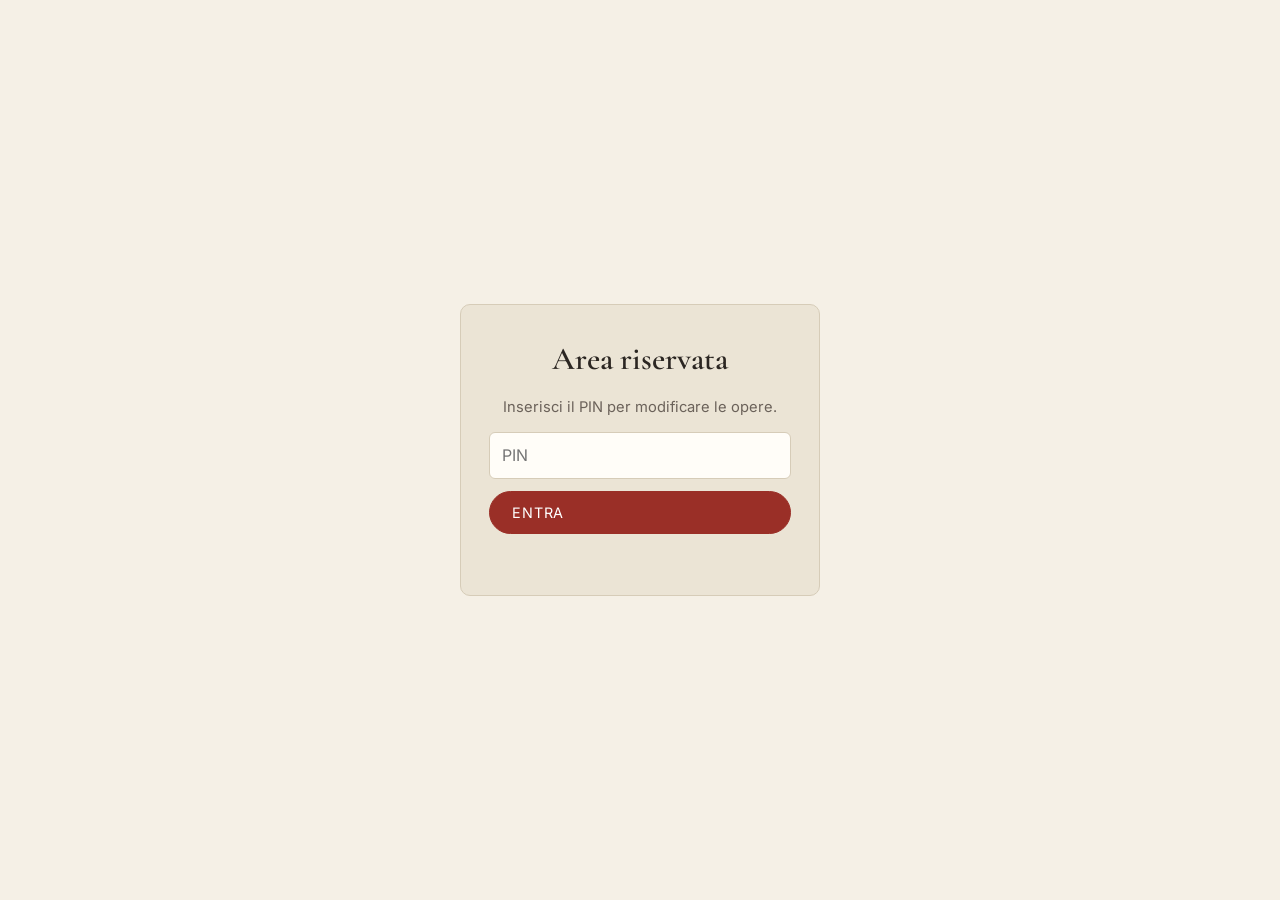
<file: admin/index.html>
<!doctype html>
<html lang="it">
<head>
  <meta charset="utf-8">
  <meta name="viewport" content="width=device-width, initial-scale=1">
  <meta name="robots" content="noindex, nofollow">
  <title>Pannello — Fiammetta Codari</title>
  <link rel="preconnect" href="https://fonts.googleapis.com">
  <link rel="preconnect" href="https://fonts.gstatic.com" crossorigin>
  <link href="https://fonts.googleapis.com/css2?family=Cormorant+Garamond:wght@500;600&family=Inter:wght@400;500&display=swap" rel="stylesheet">
  <link rel="stylesheet" href="../css/style.css">
  <link rel="stylesheet" href="admin.css">
</head>
<body>
  <div id="boot" style="padding:32px var(--gutter);max-width:560px;margin:0 auto;font-family:var(--sans)">
    <p><b>Caricamento del pannello…</b></p>
    <p style="color:var(--ink-soft);font-size:.92rem">Se resti su questa schermata, c'è un problema nel browser. Prova il pulsante qui sotto e, se non basta, scrivimi il messaggio d'errore che compare.</p>
    <pre id="boot-err" style="white-space:pre-wrap;color:#9a2f27"></pre>
    <button class="btn" type="button" onclick="try{localStorage.removeItem('fc_pin_hash');localStorage.removeItem('fc_gh_token');sessionStorage.clear()}catch(e){};location.reload()">Azzera dati salvati e riprova</button>
  </div>
  <script>
    window.addEventListener('error', function (e) { var b = document.getElementById('boot-err'); if (b) b.textContent += (e.message || e.error) + ' (' + (e.filename || '').split('/').pop() + ':' + e.lineno + ')\n'; });
    window.addEventListener('unhandledrejection', function (e) { var b = document.getElementById('boot-err'); if (b) b.textContent += String(e.reason && e.reason.message || e.reason) + '\n'; });
  </script>
  <!-- Gate PIN -->
  <div class="gate" id="gate" hidden>
    <form class="gate-box" id="gate-form" autocomplete="off">
      <h1 id="gate-title">Area riservata</h1>
      <p id="gate-msg"></p>
      <input type="password" id="pin" inputmode="numeric" autocomplete="current-password" placeholder="PIN" required minlength="4">
      <input type="password" id="pin2" inputmode="numeric" placeholder="Ripeti PIN" hidden>
      <button class="btn solid" type="submit">Entra</button>
      <p class="err" id="gate-err" role="alert"></p>
    </form>
  </div>

  <div id="app" hidden>
    <header class="pn-top">
      <div class="wrap pn-top-in">
        <strong class="brand">Pannello opere</strong>
        <div class="pn-actions">
          <a class="link" href="../index.html" target="_blank" rel="noopener">Vedi sito ↗</a>
          <span class="dirty" id="dirty" hidden>Modifiche non pubblicate</span>
          <button class="btn solid" id="publish" disabled>Pubblica</button>
        </div>
      </div>
      <div class="wrap">
        <nav class="tabs" role="tablist">
          <button role="tab" data-tab="works" aria-selected="true">Opere</button>
          <button role="tab" data-tab="cats" aria-selected="false">Categorie</button>
          <button role="tab" data-tab="site" aria-selected="false">Sito</button>
          <button role="tab" data-tab="git" aria-selected="false">Collegamento GitHub</button>
        </nav>
      </div>
    </header>

    <main class="wrap pn-main">
      <section id="tab-works"></section>
      <section id="tab-cats" hidden></section>
      <section id="tab-site" hidden></section>
      <section id="tab-git" hidden></section>
    </main>
  </div>

  <dialog id="dlg"></dialog>
  <div class="toast" id="toast" role="status" aria-live="polite"></div>
  <script src="admin.js?v=4"></script>
</body>
</html>
</file>
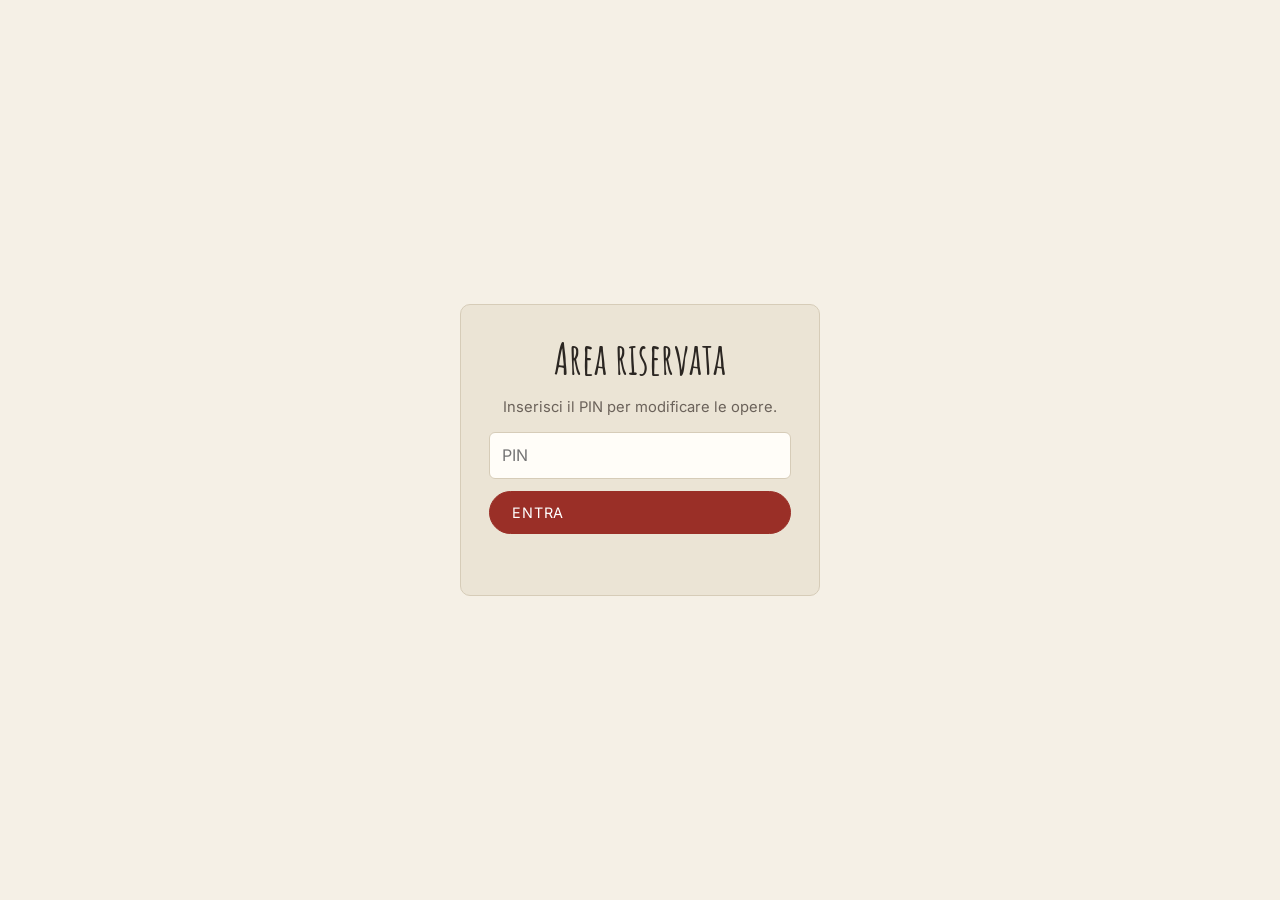
<file: atelier-lto4o48o/index.html>
<!doctype html>
<html lang="it">
<head>
  <meta charset="utf-8">
  <meta name="viewport" content="width=device-width, initial-scale=1, viewport-fit=cover">
  <meta name="robots" content="noindex, nofollow">
  <link rel="icon" type="image/svg+xml" href="../images/favicon.svg">
  <title>Pannello — Fiammetta Codari</title>
  <link rel="preload" href="/fonts/amatic-sc-normal-700-latin.woff2" as="font" type="font/woff2" crossorigin>
  <link rel="preload" href="/fonts/inter-normal-400-latin.woff2" as="font" type="font/woff2" crossorigin>
  <link rel="stylesheet" href="/css/fonts.css?v=2">
  <link rel="stylesheet" href="../css/style.css">
  <link rel="stylesheet" href="admin.css?v=9">
</head>
<body>
  <div id="boot" style="padding:32px var(--gutter);max-width:560px;margin:0 auto;font-family:var(--sans)">
    <p><b>Caricamento del pannello…</b></p>
    <p style="color:var(--ink-soft);font-size:.92rem">Se resti su questa schermata, c'è un problema nel browser. Prova il pulsante qui sotto e, se non basta, scrivimi il messaggio d'errore che compare.</p>
    <pre id="boot-err" style="white-space:pre-wrap;color:#9a2f27"></pre>
    <button class="btn" type="button" onclick="try{localStorage.removeItem('fc_pin_hash');localStorage.removeItem('fc_gh_token');sessionStorage.clear()}catch(e){};location.reload()">Azzera dati salvati e riprova</button>
  </div>
  <script>
    window.addEventListener('error', function (e) { var b = document.getElementById('boot-err'); if (b) b.textContent += (e.message || e.error) + ' (' + (e.filename || '').split('/').pop() + ':' + e.lineno + ')\n'; });
    window.addEventListener('unhandledrejection', function (e) { var b = document.getElementById('boot-err'); if (b) b.textContent += String(e.reason && e.reason.message || e.reason) + '\n'; });
  </script>
  <!-- Gate PIN -->
  <div class="gate" id="gate" hidden>
    <form class="gate-box" id="gate-form" autocomplete="off">
      <h1 id="gate-title">Area riservata</h1>
      <p id="gate-msg"></p>
      <input type="password" id="pin" inputmode="numeric" autocomplete="current-password" placeholder="PIN" required minlength="4">
      <input type="password" id="pin2" inputmode="numeric" placeholder="Ripeti PIN" hidden>
      <button class="btn solid" type="submit">Entra</button>
      <p class="err" id="gate-err" role="alert"></p>
    </form>
  </div>

  <div id="app" hidden>
    <header class="pn-top">
      <div class="wrap pn-top-in">
        <strong class="brand">Pannello opere</strong>
        <div class="pn-actions">
          <a class="link" href="../index.html" target="_blank" rel="noopener">Vedi sito ↗</a>
          <div class="pubbar"><span class="dirty" id="dirty" hidden>Modifiche non pubblicate</span><button class="btn solid" id="publish" disabled>Pubblica</button></div>
        </div>
      </div>
      <div class="wrap">
        <nav class="tabs" role="tablist">
          <button role="tab" data-tab="works" aria-selected="true">Opere</button>
          <button role="tab" data-tab="cats" aria-selected="false">Categorie</button>
          <button role="tab" data-tab="site" aria-selected="false">Sito</button>
          <button role="tab" data-tab="git" aria-selected="false">GitHub</button>
        </nav>
      </div>
    </header>

    <main class="wrap pn-main">
      <section id="tab-works"></section>
      <section id="tab-cats" hidden></section>
      <section id="tab-site" hidden></section>
      <section id="tab-git" hidden></section>
    </main>
  </div>

  <dialog id="dlg"></dialog>
  <div class="toast" id="toast" role="status" aria-live="polite"></div>
  <script src="admin.js?v=11"></script>
</body>
</html>
</file>
<file: css/style.css>
:root {
  --paper: #f5f0e6;
  --paper-2: #ebe4d5;
  --paper-3: #e0d7c4;
  --ink: #2b2622;
  --ink-soft: #6b625a;
  --accent: #9a2f27;
  --line: #d6ccb8;
  --radius: 6px;
  --serif: "Amatic SC", "Cormorant Garamond", "Georgia", serif;
  --sans: "Inter", system-ui, -apple-system, "Segoe UI", sans-serif;
  --gutter: clamp(16px, 4vw, 48px);
}
* { box-sizing: border-box; }
html { scroll-behavior: smooth; }
body {
  margin: 0; background: var(--paper); color: var(--ink);
  font-family: var(--sans); font-size: 16px; line-height: 1.6;
  -webkit-font-smoothing: antialiased;
}
img { max-width: 100%; display: block; }
a { color: inherit; }
.wrap { max-width: 1200px; margin: 0 auto; padding: 0 var(--gutter); }

/* Header */
.site-header {
  position: sticky; top: 0; z-index: 20;
  background: color-mix(in srgb, var(--paper) 92%, transparent);
  backdrop-filter: blur(8px); border-bottom: 1px solid var(--line);
}
.site-header .wrap { display: flex; align-items: center; justify-content: space-between; height: 62px; }
.brand { display: inline-flex; align-items: center; gap: 10px; font-family: var(--serif); font-size: 1.3rem; font-weight: 600; text-decoration: none; letter-spacing: .01em; line-height: 1.1; min-width: 0; }
.brand img { flex: none; width: 34px; height: 34px; }
.hero-logo { margin: 0 auto 18px; width: 84px; height: 84px; }
.nav { display: flex; gap: 26px; align-items: center; }
.nav a { text-decoration: none; font-size: .88rem; letter-spacing: .08em; text-transform: uppercase; color: var(--ink-soft); padding: 6px 0; border-bottom: 1px solid transparent; }
.nav a:hover, .nav a[aria-current="page"] { color: var(--ink); border-bottom-color: var(--accent); }
.menu-btn { display: none; background: none; border: 1px solid var(--line); border-radius: var(--radius); width: 42px; height: 42px; cursor: pointer; color: var(--ink); }
.menu-btn svg { width: 20px; height: 20px; }
@media (max-width: 720px) {
  .menu-btn { display: inline-flex; align-items: center; justify-content: center; }
  .nav { position: absolute; top: 62px; left: 0; right: 0; flex-direction: column; gap: 0; background: var(--paper); border-bottom: 1px solid var(--line); display: none; padding: 8px var(--gutter) 16px; align-items: stretch; }
  .nav.open { display: flex; }
  .nav a { padding: 14px 0; border-bottom: 1px solid var(--line); }
}

/* Hero */
.hero { text-align: center; padding: clamp(36px, 7vw, 84px) 0 clamp(20px, 3vw, 36px); }
.eyebrow { font-size: .78rem; letter-spacing: .28em; text-transform: uppercase; color: var(--accent); margin: 0 0 14px; }
.hero h1 { font-family: var(--serif); font-weight: 500; font-size: clamp(2.5rem, 8vw, 5.2rem); line-height: 1.02; text-wrap: balance; margin: 0; letter-spacing: .01em; }
.hero p.tagline { font-family: var(--serif); font-style: italic; font-size: clamp(1.15rem, 3vw, 1.5rem); color: var(--ink-soft); margin: 18px auto 0; max-width: 34ch; }

/* Carousel */
.carousel { position: relative; margin: clamp(10px, 2vw, 24px) 0 0; }
.track {
  display: flex; gap: 14px; overflow-x: auto; scroll-snap-type: x mandatory;
  scrollbar-width: none; padding: 8px var(--gutter) 8px; -webkit-overflow-scrolling: touch;
}
.track::-webkit-scrollbar { display: none; }
.slide {
  flex: 0 0 auto; height: clamp(280px, 50vh, 520px); scroll-snap-align: center;
  border: 0; padding: 0; background: var(--paper-2); cursor: zoom-in; border-radius: var(--radius);
  overflow: hidden; position: relative; box-shadow: 0 1px 0 var(--line), 0 10px 24px -14px rgba(43,38,34,.45);
}
.slide img { height: 100%; width: auto; max-width: none; }
.slide .cap {
  position: absolute; inset: auto 0 0 0; padding: 28px 14px 12px; text-align: left;
  background: linear-gradient(transparent, rgba(30,24,20,.72)); color: #fff;
  font-family: var(--serif); font-size: 1.15rem; opacity: 0; transition: opacity .25s;
}
.slide:hover .cap, .slide:focus-visible .cap { opacity: 1; }
@media (hover: none) { .slide .cap { opacity: 1; } }
.car-btn {
  position: absolute; top: 50%; transform: translateY(-50%); width: 44px; height: 44px; border-radius: 50%;
  border: 1px solid var(--line); background: color-mix(in srgb, var(--paper) 92%, transparent); color: var(--ink); cursor: pointer; z-index: 2;
  display: flex; align-items: center; justify-content: center;
}
.car-btn:hover { background: var(--paper); border-color: var(--ink); }
.car-btn.prev { left: 14px; } .car-btn.next { right: 14px; }
.car-btn svg { width: 18px; height: 18px; }
@media (max-width: 720px) { .car-btn { display: none; } .slide { height: clamp(260px, 52vh, 420px); } }
.dots { display: flex; justify-content: center; gap: 8px; margin-top: 12px; }
.dots button { width: 8px; height: 8px; border-radius: 50%; border: 0; padding: 0; background: var(--paper-3); cursor: pointer; }
.dots button[aria-current="true"] { background: var(--accent); transform: scale(1.3); }

/* Sections */
section.block { padding-top: clamp(44px, 7vw, 92px); }
.sec-title { font-family: var(--serif); font-weight: 500; font-size: clamp(1.9rem, 5vw, 2.8rem); margin: 0 0 6px; }
.sec-sub { color: var(--ink-soft); margin: 0 0 28px; }
.rule { width: 48px; height: 2px; background: var(--accent); border: 0; margin: 12px 0 24px; }

.tiles { display: grid; grid-template-columns: repeat(auto-fill, minmax(min(100%, 180px), 1fr)); gap: 12px; }
.tile {
  display: flex; flex-direction: column; justify-content: space-between; min-height: 110px; padding: 16px;
  border: 1px solid var(--line); border-radius: var(--radius); text-decoration: none; background: var(--paper-2);
  transition: transform .2s, border-color .2s, background .2s;
}
.tile:hover { transform: translateY(-2px); border-color: var(--accent); background: var(--paper); }
.tile .t-name { font-family: var(--serif); font-size: 1.35rem; font-weight: 600; }
.tile .t-count { font-size: .8rem; color: var(--ink-soft); letter-spacing: .06em; text-transform: uppercase; }
.sub-h { font-size: .78rem; letter-spacing: .22em; text-transform: uppercase; color: var(--ink-soft); margin: 26px 0 12px; }

.about { display: grid; grid-template-columns: 1fr; gap: 12px; max-width: 70ch; }
.about p { margin: 0 0 1em; font-size: 1.05rem; }

.contact-row { display: flex; flex-wrap: wrap; gap: 12px; }
.btn {
  display: inline-flex; align-items: center; gap: 10px; text-decoration: none; padding: 12px 22px; border-radius: 999px;
  border: 1px solid var(--ink); font-size: .9rem; letter-spacing: .06em; text-transform: uppercase; background: transparent; color: var(--ink); cursor: pointer; font-family: inherit;
}
.btn:hover { background: var(--ink); color: var(--paper); }
.btn.solid { background: var(--accent); border-color: var(--accent); color: #fff; }
.btn.solid:hover { background: #7e231c; border-color: #7e231c; }
.btn svg { width: 18px; height: 18px; }

.site-footer { margin-top: clamp(56px, 8vw, 110px); border-top: 1px solid var(--line); padding: 28px 0 36px; color: var(--ink-soft); font-size: .85rem; }
.site-footer .wrap { display: flex; justify-content: space-between; flex-wrap: wrap; gap: 10px; }

/* Gallery page */
.page-head { padding: clamp(28px, 5vw, 56px) 0 8px; }
.filters { display: grid; gap: 16px; padding: 14px 0 22px; border-bottom: 1px solid var(--line); }
.filter-group { display: flex; flex-wrap: wrap; align-items: center; gap: 8px; }
.filter-group .lbl { width: 80px; font-size: .75rem; letter-spacing: .2em; text-transform: uppercase; color: var(--ink-soft); }
.chip {
  border: 1px solid var(--line); background: transparent; color: var(--ink); padding: 7px 16px; border-radius: 999px; cursor: pointer;
  font: inherit; font-size: .9rem; min-height: 38px;
}
.chip:hover { border-color: var(--ink); }
.chip[aria-pressed="true"] { background: var(--ink); color: var(--paper); border-color: var(--ink); }
@media (max-width: 720px) {
  .filter-group { flex-wrap: nowrap; overflow-x: auto; scrollbar-width: none; margin: 0 calc(var(--gutter) * -1); padding: 2px var(--gutter); }
  .filter-group::-webkit-scrollbar { display: none; }
  .filter-group .lbl { display: none; }
  .chip { flex: 0 0 auto; }
}
.result-count { color: var(--ink-soft); font-size: .9rem; margin: 18px 0; }
.grid { columns: 3 260px; column-gap: 16px; }
.card { break-inside: avoid; margin: 0 0 16px; display: block; width: 100%; padding: 0; border: 0; background: none; text-align: left; cursor: zoom-in; font: inherit; color: inherit; }
.card .img { background: var(--paper-2); border-radius: var(--radius); overflow: hidden; box-shadow: 0 1px 0 var(--line), 0 8px 20px -14px rgba(43,38,34,.5); }
.card img { width: 100%; height: auto; transition: transform .5s; }
.card:hover img { transform: scale(1.03); }
.card .meta { padding: 10px 2px 0; }
.card .meta b { font-family: var(--serif); font-size: 1.2rem; font-weight: 600; display: block; line-height: 1.2; }
.card .meta span { font-size: .8rem; color: var(--ink-soft); letter-spacing: .05em; }
.empty { text-align: center; color: var(--ink-soft); padding: 60px 0; }
@media (max-width: 560px) { .grid { columns: 2 140px; column-gap: 10px; } .card { margin-bottom: 12px; } }

/* Lightbox */
.lb { position: fixed; inset: 0; z-index: 50; background: rgba(24,19,16,.94); display: none; flex-direction: column; align-items: center; justify-content: center; padding: 16px; }
.lb.open { display: flex; }
.lb img { max-height: 76vh; max-width: min(96vw, 1100px); object-fit: contain; border-radius: 3px; }
.lb .lb-cap { color: #f1e9da; text-align: center; margin-top: 14px; max-width: 60ch; }
.lb .lb-cap b { font-family: var(--serif); font-size: 1.5rem; font-weight: 500; display: block; }
.lb .lb-cap small { display: block; color: #bfb3a0; letter-spacing: .06em; margin-top: 2px; }
.lb .lb-cap p { margin: 8px 0 0; font-size: .95rem; color: #d6cbb8; }
.lb button { position: absolute; background: rgba(255,255,255,.08); color: #fff; border: 0; width: 46px; height: 46px; border-radius: 50%; cursor: pointer; display: flex; align-items: center; justify-content: center; }
.lb button:hover { background: rgba(255,255,255,.2); }
.lb svg { width: 20px; height: 20px; }
.lb .x { top: 14px; right: 14px; } .lb .p { left: 14px; top: 50%; } .lb .n { right: 14px; top: 50%; }
@media (max-width: 720px) { .lb .p, .lb .n { top: auto; bottom: 16px; } .lb .p { left: calc(50% - 56px); } .lb .n { right: calc(50% - 56px); } .lb .lb-cap { margin-bottom: 56px; } }

.reveal { opacity: 0; transform: translateY(14px); transition: opacity .7s, transform .7s; }
.reveal.in { opacity: 1; transform: none; }
@media (prefers-reduced-motion: reduce) { .reveal { opacity: 1; transform: none; transition: none; } html { scroll-behavior: auto; } }
:focus-visible { outline: 2px solid var(--accent); outline-offset: 3px; }

@media (max-width: 420px) { .brand { font-size: 1.05rem; gap: 8px; } .brand img { width: 30px; height: 30px; } }

/* carosello a scorrimento continuo (computer) */
.carousel.is-marquee .track { overflow: hidden; scroll-snap-type: none; -webkit-mask-image: linear-gradient(90deg, transparent, #000 5%, #000 95%, transparent); mask-image: linear-gradient(90deg, transparent, #000 5%, #000 95%, transparent); }
.carousel.is-marquee .dots { display: none; }
.rail { display: flex; gap: 14px; width: max-content; will-change: transform; }
.carousel.is-marquee .slide { scroll-snap-align: none; }

/* carosello a scatti (telefono e tablet): ogni opera sta per intero nello schermo, senza tagli.
   Le orizzontali si riducono in altezza per restare dentro la larghezza; le verticali restano com'erano. */
.carousel:not(.is-marquee) .track { align-items: center; }
.carousel:not(.is-marquee) .slide { height: auto; }
.carousel:not(.is-marquee) .slide img { display: block; height: auto; width: auto; max-width: calc(100vw - 2 * var(--gutter)); max-height: clamp(260px, 52vh, 420px); }

/* pagina di una singola opera */
.crumbs { display: flex; flex-wrap: wrap; gap: 8px; align-items: center; padding: 22px 0 6px; font-size: .85rem; color: var(--ink-soft); }
.crumbs a { text-decoration: none; border-bottom: 1px solid var(--line); }
.crumbs a:hover { color: var(--ink); border-bottom-color: var(--accent); }
.work-card { display: grid; grid-template-columns: minmax(0, 1.6fr) minmax(240px, 1fr); gap: clamp(20px, 4vw, 48px); align-items: start; padding: 10px 0 8px; }
.work-fig { margin: 0; background: var(--paper-2); border-radius: var(--radius); overflow: hidden; box-shadow: 0 1px 0 var(--line), 0 16px 34px -20px rgba(43,38,34,.55); }
.work-fig img { display: block; width: 100%; height: auto; }
.work-info h1 { font-family: var(--serif); font-weight: 500; font-size: clamp(2rem, 5vw, 3rem); line-height: 1.05; margin: 4px 0 10px; }
.work-meta { margin: 0 0 18px; color: var(--ink-soft); letter-spacing: .04em; }
.work-desc { margin: 0 0 20px; font-size: 1.05rem; }
.work-tags { display: flex; flex-wrap: wrap; gap: 8px; margin: 0; }
.work-tags a { text-decoration: none; font-size: .85rem; padding: 5px 14px; border: 1px solid var(--line); border-radius: 999px; background: var(--paper-2); }
.work-tags a:hover { border-color: var(--accent); }
.work-nav { display: grid; grid-template-columns: 1fr 1fr; gap: 12px; margin-top: clamp(28px, 5vw, 56px); }
.work-nav a { display: grid; gap: 2px; padding: 14px 16px; border: 1px solid var(--line); border-radius: var(--radius); text-decoration: none; background: var(--paper-2); min-width: 0; }
.work-nav a:hover { border-color: var(--accent); background: var(--paper); }
.work-nav a[rel="next"] { text-align: right; }
.work-nav small { color: var(--ink-soft); letter-spacing: .12em; text-transform: uppercase; font-size: .7rem; }
.work-nav span { font-family: var(--serif); font-size: 1.25rem; overflow: hidden; text-overflow: ellipsis; white-space: nowrap; }
.work-back { margin: 28px 0 0; }
@media (max-width: 760px) { .work-card { grid-template-columns: 1fr; } .work-nav span { font-size: 1.1rem; } }
.lb-link { display: inline-block; margin-top: 10px; font-size: .85rem; color: #e9dfcb; text-decoration: none; border-bottom: 1px solid rgba(233,223,203,.45); padding-bottom: 1px; }
.lb-link:hover { color: #fff; border-bottom-color: #fff; }
/* elenco completo delle opere (leggibile anche dai motori di ricerca) */
.work-index { margin: 40px 0 0; border-top: 1px solid var(--line); padding-top: 14px; color: var(--ink-soft); font-size: .9rem; }
.work-index summary { cursor: pointer; letter-spacing: .06em; padding: 6px 0; }
.work-index ul { list-style: none; padding: 0; margin: 10px 0 0; columns: 3 220px; column-gap: 24px; }
.work-index li { break-inside: avoid; padding: 3px 0; }
.work-index a { text-decoration: none; border-bottom: 1px solid var(--line); }
.work-index a:hover { color: var(--ink); border-bottom-color: var(--accent); }
.work-index li span { opacity: .7; }
/* testi lunghi (informativa) */
.prose { max-width: 70ch; padding: clamp(28px, 5vw, 56px) 0 0; }
.prose h1 { font-family: var(--serif); font-weight: 500; font-size: clamp(2rem, 5vw, 3rem); margin: 0 0 8px; }
.prose h2 { font-family: var(--serif); font-weight: 600; font-size: 1.5rem; margin: 30px 0 6px; }
.prose p, .prose li { font-size: 1rem; }
.prose .upd { color: var(--ink-soft); font-size: .9rem; }
.tiles[hidden], .sub-h[hidden], #esplora [hidden] { display: none; }
.filters[hidden], .filter-group[hidden] { display: none; }

/* filtri che con la scelta fatta nell'altro gruppo non darebbero nessuna opera */
.chip:disabled { opacity: .35; cursor: not-allowed; }
.chip:disabled:hover { border-color: var(--line); }

/* anteprima: Amatic SC per titoli e nomi (corpo del testo invariato) */
.brand, .hero h1, .sec-title, .tile .t-name, .work-info h1, .prose h1, .prose h2, .work-nav span, .lb .lb-cap b, .card .meta b, .hero p.tagline { font-weight: 700; letter-spacing: .02em; }
.hero p.tagline { font-style: normal; }
.hero h1 { line-height: 1.12; } .work-info h1 { line-height: 1.05; }

.work-size { white-space: nowrap; }
</file>
<file: admin/admin.css>
[hidden] { display: none !important; }
.gate { min-height: 100vh; display: grid; place-items: center; padding: var(--gutter); }
.gate-box { width: min(100%, 360px); background: var(--paper-2); border: 1px solid var(--line); border-radius: 10px; padding: 28px; display: grid; gap: 12px; text-align: center; }
.gate-box h1 { font-family: var(--serif); font-weight: 600; margin: 0; font-size: 2rem; }
.gate-box p { margin: 0; color: var(--ink-soft); font-size: .92rem; }
.gate-box .err { color: var(--accent); min-height: 1.4em; }
input, select, textarea {
  font: inherit; color: var(--ink); background: #fffdf8; border: 1px solid var(--line); border-radius: 6px; padding: 10px 12px; width: 100%; min-height: 44px;
}
textarea { min-height: 110px; resize: vertical; }
label.f { display: grid; gap: 5px; font-size: .82rem; color: var(--ink-soft); letter-spacing: .04em; }
.btn.small { padding: 7px 14px; font-size: .78rem; min-height: 36px; }
.btn.danger { border-color: var(--accent); color: var(--accent); }
.btn.danger:hover { background: var(--accent); color: #fff; }
.btn:disabled { opacity: .45; cursor: not-allowed; }

.pn-top { position: sticky; top: 0; z-index: 20; background: var(--paper); border-bottom: 1px solid var(--line); }
.pn-top-in { display: flex; align-items: center; justify-content: space-between; gap: 12px; min-height: 60px; flex-wrap: wrap; padding-top: 8px; padding-bottom: 8px; }
.pn-actions { display: flex; align-items: center; gap: 14px; flex-wrap: wrap; }
.pn-actions .link { font-size: .85rem; color: var(--ink-soft); }
.dirty { font-size: .8rem; color: var(--accent); }
.tabs { display: flex; gap: 4px; overflow-x: auto; scrollbar-width: none; }
.tabs button { background: none; border: 0; border-bottom: 2px solid transparent; padding: 12px 14px; font: inherit; font-size: .9rem; color: var(--ink-soft); cursor: pointer; white-space: nowrap; }
.tabs button[aria-selected="true"] { color: var(--ink); border-bottom-color: var(--accent); }
.pn-main { padding-top: 24px; padding-bottom: 80px; }

.bar { display: flex; justify-content: space-between; align-items: center; gap: 12px; margin-bottom: 18px; flex-wrap: wrap; }
.bar h2 { font-family: var(--serif); font-weight: 600; margin: 0; font-size: 1.8rem; }
.wlist { display: grid; gap: 10px; }
.wrow { display: grid; grid-template-columns: 72px 1fr auto; gap: 14px; align-items: center; border: 1px solid var(--line); background: var(--paper-2); border-radius: 8px; padding: 10px; }
.wrow img { width: 72px; height: 72px; object-fit: cover; border-radius: 5px; background: var(--paper-3); }
.wrow b { font-family: var(--serif); font-size: 1.2rem; display: block; }
.wrow small { color: var(--ink-soft); }
.wrow .acts { display: flex; gap: 8px; flex-wrap: wrap; justify-content: flex-end; }
.tag { display: inline-block; font-size: .72rem; padding: 1px 8px; border-radius: 999px; background: var(--paper-3); margin-right: 4px; }
.star { color: var(--accent); }
@media (max-width: 560px) { .wrow { grid-template-columns: 56px 1fr; } .wrow img { width: 56px; height: 56px; } .wrow .acts { grid-column: 1 / -1; justify-content: flex-start; } }

.panel { background: var(--paper-2); border: 1px solid var(--line); border-radius: 8px; padding: 18px; margin-bottom: 18px; }
.panel h3 { font-family: var(--serif); font-size: 1.4rem; margin: 0 0 12px; }
.crow { display: grid; grid-template-columns: 1fr auto; gap: 8px; margin-bottom: 8px; }
.cadd { display: grid; grid-template-columns: 1fr auto; gap: 8px; margin-top: 12px; }
.form { display: grid; gap: 14px; max-width: 640px; }
.help { font-size: .88rem; color: var(--ink-soft); }
.help ol { padding-left: 20px; margin: 8px 0; }
.help code { background: var(--paper-3); padding: 1px 6px; border-radius: 4px; font-size: .85em; }
.ok { color: #2f6b3a; }

dialog { border: 1px solid var(--line); border-radius: 10px; background: var(--paper); color: var(--ink); width: min(94vw, 560px); max-height: 92vh; padding: 0; }
dialog::backdrop { background: rgba(24,19,16,.6); }
.dlg-in { padding: 22px; display: grid; gap: 14px; }
.dlg-in h3 { font-family: var(--serif); font-size: 1.6rem; margin: 0; }
.checks { display: flex; flex-wrap: wrap; gap: 8px; }
.checks label { display: inline-flex; align-items: center; gap: 6px; border: 1px solid var(--line); border-radius: 999px; padding: 6px 14px; cursor: pointer; font-size: .9rem; color: var(--ink); }
.checks input { width: auto; min-height: 0; }
.dlg-foot { display: flex; justify-content: flex-end; gap: 10px; }
.preview { max-height: 220px; width: auto; border-radius: 6px; background: var(--paper-3); }
.toast { position: fixed; left: 50%; bottom: 22px; transform: translate(-50%, 30px); background: var(--ink); color: var(--paper); padding: 12px 20px; border-radius: 8px; opacity: 0; pointer-events: none; transition: .3s; z-index: 100; max-width: 92vw; font-size: .92rem; }
.toast.show { opacity: 1; transform: translate(-50%, 0); }
.toast.bad { background: var(--accent); }
</file>
<file: css/fonts.css>
/* Font ospitati sul sito (Cormorant Garamond e Inter, licenza SIL OFL) */
/* latin-ext */
@font-face {
 font-family: 'Cormorant Garamond';
 font-style: italic;
 font-weight: 500;
 font-display: swap;
 src: url(/fonts/cormorant-garamond-italic-500-latin-ext.woff2) format('woff2');
 unicode-range: U+0100-02BA, U+02BD-02C5, U+02C7-02CC, U+02CE-02D7, U+02DD-02FF, U+0304, U+0308, U+0329, U+1D00-1DBF, U+1E00-1E9F, U+1EF2-1EFF, U+2020, U+20A0-20AB, U+20AD-20C4, U+2113, U+2C60-2C7F, U+A720-A7FF;
}
/* latin */
@font-face {
 font-family: 'Cormorant Garamond';
 font-style: italic;
 font-weight: 500;
 font-display: swap;
 src: url(/fonts/cormorant-garamond-italic-500-latin.woff2) format('woff2');
 unicode-range: U+0000-00FF, U+0131, U+0152-0153, U+02BB-02BC, U+02C6, U+02DA, U+02DC, U+0304, U+0308, U+0329, U+2000-206F, U+20AC, U+2122, U+2191, U+2193, U+2212, U+2215, U+FEFF, U+FFFD;
}
/* latin-ext */
@font-face {
 font-family: 'Cormorant Garamond';
 font-style: normal;
 font-weight: 500;
 font-display: swap;
 src: url(/fonts/cormorant-garamond-normal-500-latin-ext.woff2) format('woff2');
 unicode-range: U+0100-02BA, U+02BD-02C5, U+02C7-02CC, U+02CE-02D7, U+02DD-02FF, U+0304, U+0308, U+0329, U+1D00-1DBF, U+1E00-1E9F, U+1EF2-1EFF, U+2020, U+20A0-20AB, U+20AD-20C4, U+2113, U+2C60-2C7F, U+A720-A7FF;
}
/* latin */
@font-face {
 font-family: 'Cormorant Garamond';
 font-style: normal;
 font-weight: 500;
 font-display: swap;
 src: url(/fonts/cormorant-garamond-normal-500-latin.woff2) format('woff2');
 unicode-range: U+0000-00FF, U+0131, U+0152-0153, U+02BB-02BC, U+02C6, U+02DA, U+02DC, U+0304, U+0308, U+0329, U+2000-206F, U+20AC, U+2122, U+2191, U+2193, U+2212, U+2215, U+FEFF, U+FFFD;
}
/* latin-ext */
@font-face {
 font-family: 'Cormorant Garamond';
 font-style: normal;
 font-weight: 600;
 font-display: swap;
 src: url(/fonts/cormorant-garamond-normal-500-latin-ext.woff2) format('woff2');
 unicode-range: U+0100-02BA, U+02BD-02C5, U+02C7-02CC, U+02CE-02D7, U+02DD-02FF, U+0304, U+0308, U+0329, U+1D00-1DBF, U+1E00-1E9F, U+1EF2-1EFF, U+2020, U+20A0-20AB, U+20AD-20C4, U+2113, U+2C60-2C7F, U+A720-A7FF;
}
/* latin */
@font-face {
 font-family: 'Cormorant Garamond';
 font-style: normal;
 font-weight: 600;
 font-display: swap;
 src: url(/fonts/cormorant-garamond-normal-500-latin.woff2) format('woff2');
 unicode-range: U+0000-00FF, U+0131, U+0152-0153, U+02BB-02BC, U+02C6, U+02DA, U+02DC, U+0304, U+0308, U+0329, U+2000-206F, U+20AC, U+2122, U+2191, U+2193, U+2212, U+2215, U+FEFF, U+FFFD;
}
/* latin-ext */
@font-face {
 font-family: 'Inter';
 font-style: normal;
 font-weight: 400;
 font-display: swap;
 src: url(/fonts/inter-normal-400-latin-ext.woff2) format('woff2');
 unicode-range: U+0100-02BA, U+02BD-02C5, U+02C7-02CC, U+02CE-02D7, U+02DD-02FF, U+0304, U+0308, U+0329, U+1D00-1DBF, U+1E00-1E9F, U+1EF2-1EFF, U+2020, U+20A0-20AB, U+20AD-20C4, U+2113, U+2C60-2C7F, U+A720-A7FF;
}
/* latin */
@font-face {
 font-family: 'Inter';
 font-style: normal;
 font-weight: 400;
 font-display: swap;
 src: url(/fonts/inter-normal-400-latin.woff2) format('woff2');
 unicode-range: U+0000-00FF, U+0131, U+0152-0153, U+02BB-02BC, U+02C6, U+02DA, U+02DC, U+0304, U+0308, U+0329, U+2000-206F, U+20AC, U+2122, U+2191, U+2193, U+2212, U+2215, U+FEFF, U+FFFD;
}
/* latin-ext */
@font-face {
 font-family: 'Inter';
 font-style: normal;
 font-weight: 500;
 font-display: swap;
 src: url(/fonts/inter-normal-400-latin-ext.woff2) format('woff2');
 unicode-range: U+0100-02BA, U+02BD-02C5, U+02C7-02CC, U+02CE-02D7, U+02DD-02FF, U+0304, U+0308, U+0329, U+1D00-1DBF, U+1E00-1E9F, U+1EF2-1EFF, U+2020, U+20A0-20AB, U+20AD-20C4, U+2113, U+2C60-2C7F, U+A720-A7FF;
}
/* latin */
@font-face {
 font-family: 'Inter';
 font-style: normal;
 font-weight: 500;
 font-display: swap;
 src: url(/fonts/inter-normal-400-latin.woff2) format('woff2');
 unicode-range: U+0000-00FF, U+0131, U+0152-0153, U+02BB-02BC, U+02C6, U+02DA, U+02DC, U+0304, U+0308, U+0329, U+2000-206F, U+20AC, U+2122, U+2191, U+2193, U+2212, U+2215, U+FEFF, U+FFFD;
}

/* Amatic SC (SIL OFL) */
/* latin-ext */
@font-face {
  font-family: 'Amatic SC';
  font-style: normal;
  font-weight: 400;
  font-display: swap;
  size-adjust: 135%;
  src: url(/fonts/amatic-sc-normal-400-latin-ext.woff2) format('woff2');
  unicode-range: U+0100-02BA, U+02BD-02C5, U+02C7-02CC, U+02CE-02D7, U+02DD-02FF, U+0304, U+0308, U+0329, U+1D00-1DBF, U+1E00-1E9F, U+1EF2-1EFF, U+2020, U+20A0-20AB, U+20AD-20C4, U+2113, U+2C60-2C7F, U+A720-A7FF;
}
/* latin */
@font-face {
  font-family: 'Amatic SC';
  font-style: normal;
  font-weight: 400;
  font-display: swap;
  size-adjust: 135%;
  src: url(/fonts/amatic-sc-normal-400-latin.woff2) format('woff2');
  unicode-range: U+0000-00FF, U+0131, U+0152-0153, U+02BB-02BC, U+02C6, U+02DA, U+02DC, U+0304, U+0308, U+0329, U+2000-206F, U+20AC, U+2122, U+2191, U+2193, U+2212, U+2215, U+FEFF, U+FFFD;
}
/* latin-ext */
@font-face {
  font-family: 'Amatic SC';
  font-style: normal;
  font-weight: 700;
  font-display: swap;
  size-adjust: 135%;
  src: url(/fonts/amatic-sc-normal-700-latin-ext.woff2) format('woff2');
  unicode-range: U+0100-02BA, U+02BD-02C5, U+02C7-02CC, U+02CE-02D7, U+02DD-02FF, U+0304, U+0308, U+0329, U+1D00-1DBF, U+1E00-1E9F, U+1EF2-1EFF, U+2020, U+20A0-20AB, U+20AD-20C4, U+2113, U+2C60-2C7F, U+A720-A7FF;
}
/* latin */
@font-face {
  font-family: 'Amatic SC';
  font-style: normal;
  font-weight: 700;
  font-display: swap;
  size-adjust: 135%;
  src: url(/fonts/amatic-sc-normal-700-latin.woff2) format('woff2');
  unicode-range: U+0000-00FF, U+0131, U+0152-0153, U+02BB-02BC, U+02C6, U+02DA, U+02DC, U+0304, U+0308, U+0329, U+2000-206F, U+20AC, U+2122, U+2191, U+2193, U+2212, U+2215, U+FEFF, U+FFFD;
}
</file>
<file: atelier-lto4o48o/admin.css>
[hidden] { display: none !important; }
.gate { min-height: 100vh; display: grid; place-items: center; padding: var(--gutter); }
.gate-box { width: min(100%, 360px); background: var(--paper-2); border: 1px solid var(--line); border-radius: 10px; padding: 28px; display: grid; gap: 12px; text-align: center; }
.gate-box h1 { font-family: var(--serif); font-weight: 600; margin: 0; font-size: 2rem; }
.gate-box p { margin: 0; color: var(--ink-soft); font-size: .92rem; }
.gate-box .err { color: var(--accent); min-height: 1.4em; }
input, select, textarea {
  font: inherit; color: var(--ink); background: #fffdf8; border: 1px solid var(--line); border-radius: 6px; padding: 10px 12px; width: 100%; min-height: 44px;
}
textarea { min-height: 110px; resize: vertical; }
label.f { display: grid; gap: 5px; font-size: .82rem; color: var(--ink-soft); letter-spacing: .04em; }
.btn.small { padding: 7px 14px; font-size: .78rem; min-height: 36px; }
.btn.danger { border-color: var(--accent); color: var(--accent); }
.btn.danger:hover { background: var(--accent); color: #fff; }
.btn:disabled { opacity: .45; cursor: not-allowed; }

.pn-top { position: sticky; top: 0; z-index: 20; background: var(--paper); border-bottom: 1px solid var(--line); }
.pn-top-in { display: flex; align-items: center; justify-content: space-between; gap: 12px; min-height: 60px; flex-wrap: wrap; padding-top: 8px; padding-bottom: 8px; }
.pn-actions { display: flex; align-items: center; gap: 14px; flex-wrap: wrap; }
.pn-actions .link { font-size: .85rem; color: var(--ink-soft); }
.dirty { font-size: .8rem; color: var(--accent); }
.tabs { display: flex; gap: 4px; overflow-x: auto; scrollbar-width: none; }
.tabs button { background: none; border: 0; border-bottom: 2px solid transparent; padding: 12px 14px; font: inherit; font-size: .9rem; color: var(--ink-soft); cursor: pointer; white-space: nowrap; }
.tabs button[aria-selected="true"] { color: var(--ink); border-bottom-color: var(--accent); }
.pn-main { padding-top: 24px; padding-bottom: 80px; }

.bar { display: flex; justify-content: space-between; align-items: center; gap: 12px; margin-bottom: 18px; flex-wrap: wrap; }
.bar h2 { font-family: var(--serif); font-weight: 600; margin: 0; font-size: 1.8rem; }
.wlist { display: grid; gap: 10px; }
.wrow { display: grid; grid-template-columns: 72px 1fr auto; gap: 14px; align-items: center; border: 1px solid var(--line); background: var(--paper-2); border-radius: 8px; padding: 10px; }
.wrow img { width: 72px; height: 72px; object-fit: cover; border-radius: 5px; background: var(--paper-3); }
.wrow b { font-family: var(--serif); font-size: 1.2rem; display: block; }
.wrow small { color: var(--ink-soft); }
.wrow .acts { display: flex; gap: 8px; flex-wrap: wrap; justify-content: flex-end; }
.tag { display: inline-block; font-size: .72rem; padding: 1px 8px; border-radius: 999px; background: var(--paper-3); margin-right: 4px; }
.star { color: var(--accent); }
@media (max-width: 560px) { .wrow { grid-template-columns: 56px 1fr; } .wrow img { width: 56px; height: 56px; } .wrow .acts { grid-column: 1 / -1; justify-content: flex-start; } }

.panel { background: var(--paper-2); border: 1px solid var(--line); border-radius: 8px; padding: 18px; margin-bottom: 18px; }
.panel h3 { font-family: var(--serif); font-size: 1.4rem; margin: 0 0 12px; }
.crow { display: grid; grid-template-columns: 1fr auto; gap: 8px; margin-bottom: 8px; }
.cadd { display: grid; grid-template-columns: 1fr auto; gap: 8px; margin-top: 12px; }
.form { display: grid; gap: 14px; max-width: 640px; }
.help { font-size: .88rem; color: var(--ink-soft); }
.help ol { padding-left: 20px; margin: 8px 0; }
.help code { background: var(--paper-3); padding: 1px 6px; border-radius: 4px; font-size: .85em; }
.ok { color: #2f6b3a; }

dialog { border: 1px solid var(--line); border-radius: 10px; background: var(--paper); color: var(--ink); width: min(94vw, 560px); max-height: 92vh; padding: 0; }
dialog::backdrop { background: rgba(24,19,16,.6); }
.dlg-in { padding: 22px; display: grid; gap: 14px; }
.dlg-in h3 { font-family: var(--serif); font-size: 1.6rem; margin: 0; }
.checks { display: flex; flex-wrap: wrap; gap: 8px; }
.checks label { display: inline-flex; align-items: center; gap: 6px; border: 1px solid var(--line); border-radius: 999px; padding: 6px 14px; cursor: pointer; font-size: .9rem; color: var(--ink); }
.checks input { width: auto; min-height: 0; }
.dlg-foot { display: flex; justify-content: flex-end; gap: 10px; }
.preview { max-height: 220px; width: auto; border-radius: 6px; background: var(--paper-3); }
.toast { position: fixed; left: 50%; bottom: 22px; transform: translate(-50%, 30px); background: var(--ink); color: var(--paper); padding: 12px 20px; border-radius: 8px; opacity: 0; pointer-events: none; transition: .3s; z-index: 100; max-width: 92vw; font-size: .92rem; }
.toast.show { opacity: 1; transform: translate(-50%, 0); }
.toast.bad { background: var(--accent); }

/* ====== Revisione responsive (v5) ====== */
.sr { position: absolute; width: 1px; height: 1px; overflow: hidden; clip: rect(0 0 0 0); white-space: nowrap; }
.pubbar { display: flex; align-items: center; gap: 12px; }
.tabs button { flex: 0 0 auto; }
.wrow { cursor: pointer; grid-template-columns: 72px 1fr auto; }
.wrow:hover { border-color: var(--ink-soft); }
.wrow .chev { display: none; font-size: 1.6rem; color: var(--ink-soft); line-height: 1; }
.grid3 { display: grid; grid-template-columns: 1fr 1fr 1fr; gap: 8px; margin-bottom: 8px; }
.fl { font-size: .82rem; color: var(--ink-soft); letter-spacing: .04em; }
.f { display: grid; gap: 6px; font-size: .82rem; color: var(--ink-soft); }
.two { display: grid; grid-template-columns: 1fr 1fr; gap: 12px; }
.filebtn { justify-self: start; cursor: pointer; }
.sp { flex: 1; }
.switch { display: flex; align-items: center; gap: 10px; font-size: .95rem; color: var(--ink); min-height: 44px; cursor: pointer; }
.switch input { width: 22px; height: 22px; min-height: 0; flex: none; }
.checks label { min-height: 40px; }
.checks input { width: 18px; height: 18px; }
.preview { max-width: 100%; }

/* finestra di modifica: scheda con corpo scorrevole e pulsanti sempre visibili */
dialog { overflow: hidden; }
dialog[open] { display: flex; }
.dlg-in { padding: 0; gap: 0; display: flex; flex-direction: column; width: 100%; max-height: 92vh; max-height: 92dvh; }
.dlg-head { display: flex; align-items: center; justify-content: space-between; padding: 16px 20px; border-bottom: 1px solid var(--line); }
.dlg-head h3 { margin: 0; }
.dlg-x { background: none; border: 0; font-size: 2rem; line-height: 1; width: 44px; height: 44px; cursor: pointer; color: var(--ink-soft); }
.dlg-body { padding: 18px 20px; overflow-y: auto; display: grid; gap: 16px; flex: 1; overscroll-behavior: contain; }
.dlg-foot { display: flex; gap: 10px; padding: 12px 20px calc(12px + env(safe-area-inset-bottom)); border-top: 1px solid var(--line); background: var(--paper); }

/* ---- Tablet / smartphone ---- */
@media (max-width: 720px) {
  .pn-main { padding-top: 14px; }
  .pn-top-in { min-height: 52px; padding-top: 6px; padding-bottom: 6px; flex-wrap: nowrap; }
  .pn-top-in .brand { font-size: 1.25rem; }
  .pn-actions { gap: 10px; }
  .pn-actions .link { font-size: .8rem; }
  .tabs { display: grid; grid-template-columns: repeat(4, auto); justify-content: space-between; gap: 0; overflow: visible; margin: 0 -4px; }
  .tabs button { padding: 12px 6px; font-size: .88rem; min-height: 46px; }
  .pn-main { padding-bottom: 24px; }
  body.is-dirty .pn-main { padding-bottom: 110px; }

  /* barra di pubblicazione fissa in basso, a portata di pollice */
  .pubbar { position: fixed; left: 0; right: 0; bottom: 0; z-index: 40; padding: 10px var(--gutter) calc(10px + env(safe-area-inset-bottom)); background: var(--paper); border-top: 1px solid var(--line); box-shadow: 0 -8px 24px -12px rgba(43,38,34,.35); justify-content: space-between; display: none; }
  body.is-dirty .pubbar { display: flex; }
  .pubbar .dirty { font-size: .85rem; }
  .pubbar #publish { min-height: 48px; padding: 10px 28px; }
  .toast { bottom: 24px; }
  body.is-dirty .toast { bottom: 92px; }

  .bar h2 { font-size: 1.5rem; }
  .bar { margin-bottom: 14px; }
  #w-new { min-height: 46px; }

  /* righe opere compatte: tocca la riga per modificare */
  .wrow { grid-template-columns: 64px 1fr auto; gap: 12px; padding: 8px 10px 8px 8px; }
  .wrow img { width: 64px; height: 64px; }
  .wrow b { font-size: 1.1rem; line-height: 1.2; }
  .wrow .acts { display: none; }
  .wrow .chev { display: block; }

  .panel { padding: 14px; }
  .crow, .cadd { grid-template-columns: 1fr auto; }
  .btn.small { min-height: 44px; padding: 8px 16px; }
  .grid3 { grid-template-columns: 1fr; }
  .form { max-width: none; }

  /* finestra di modifica a schermo intero */
  dialog { width: 100vw; max-width: 100vw; height: 100vh; height: 100dvh; max-height: none; border-radius: 0; border: 0; margin: 0; }
  .dlg-in { max-height: none; height: 100%; }
  .dlg-foot .btn { flex: 1; min-height: 48px; }
  .dlg-foot .btn.danger { flex: 0 0 auto; }
  .dlg-foot .sp { display: none; }
}
@media (max-width: 380px) {
  .pn-actions .link { display: none; }
  .two { grid-template-columns: 1fr; }
  .dlg-head, .dlg-body, .dlg-foot { padding-left: 14px; padding-right: 14px; }
}
/* tablet e desktop: elenco opere su due colonne quando c'è spazio */
@media (min-width: 900px) { .wlist { grid-template-columns: 1fr 1fr; } .wrow { grid-template-columns: 72px 1fr auto; } .wrow .chev { display: none; } }
@media (max-width: 899px) and (min-width: 721px) { .wrow .chev { display: none; } }
@media (hover: none) { .wrow:hover { border-color: var(--line); } }

/* data dell'opera: anno obbligatorio, mese e giorno facoltativi */
.date3 { display: grid; grid-template-columns: 1fr 1.7fr 1fr; gap: 10px; }
.f.sub { font-size: .78rem; }
.fl em { font-style: normal; opacity: .75; }
.tag.warn { background: #f1d9d6; color: var(--accent); margin-left: 8px; }
select:disabled { opacity: .5; }

/* interruttore "carosello della home" */
.side { display: flex; align-items: center; gap: 10px; }
.fav { display: inline-flex; align-items: center; gap: 8px; min-height: 44px; min-width: 44px; justify-content: center; padding: 0 14px; border-radius: 999px; border: 1px solid var(--line); background: transparent; color: var(--ink-soft); font: inherit; font-size: .82rem; cursor: pointer; transition: background .15s, color .15s, border-color .15s; }
.fav:hover { border-color: var(--accent); color: var(--accent); }
.fav-i { font-size: 1.25rem; line-height: 1; }
.fav[aria-pressed="true"] { background: var(--accent); border-color: var(--accent); color: #fff; }
.fav[aria-pressed="true"]:hover { background: #7e231c; }
.homebar { display: flex; gap: 8px; align-items: baseline; margin: -4px 0 16px; font-size: .9rem; color: var(--ink-soft); }
.homebar .star { font-size: 1.1rem; }
.homebar.empty { color: var(--accent); }
@media (max-width: 720px) { .fav { padding: 0; width: 44px; border-radius: 50%; } .fav-t { display: none; } .side { gap: 4px; } }

/* dimensioni dell'opera: due misure intere in centimetri */
.size2 { display: flex; align-items: center; gap: 10px; }
.size2 input { width: 92px; text-align: center; }
.size2 span { color: var(--ink-soft); }
</file>
